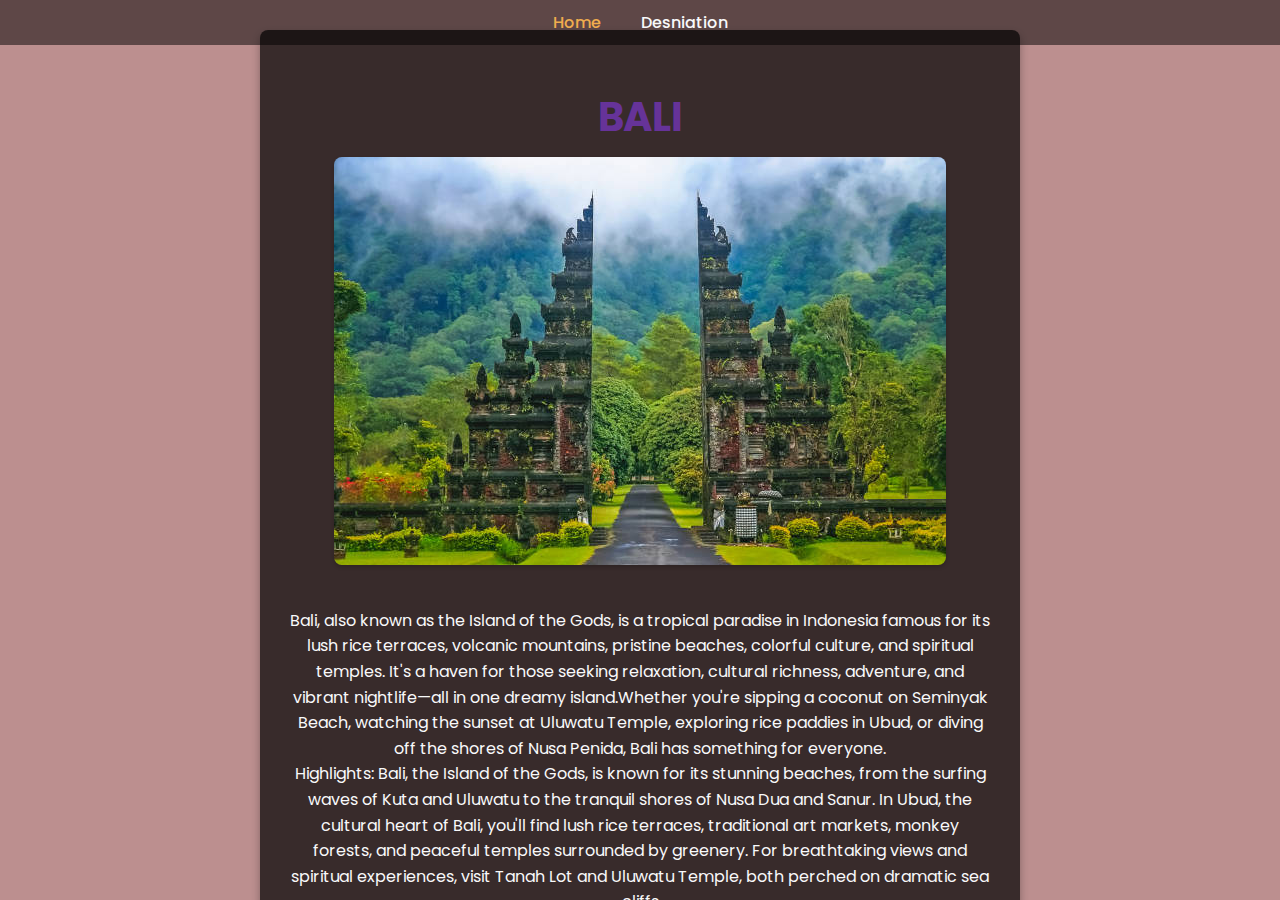
<file: bali.html>
<!DOCTYPE html>
<html lang="en">
<head>
    <meta charset="UTF-8">
    <meta name="viewport" content="width=device-width, initial-scale=1.0">
    <title>Bali</title>
    <link rel="preconnect" href="https://fonts.googleapis.com">
    <link rel="preconnect" href="https://fonts.gstatic.com" crossorigin>
    <link href="https://fonts.googleapis.com/css2?family=Poppins:wght@300;400;500;600;700&display=swap" rel="stylesheet">
    <style>
        :root {
            --primary-color: #f0ad4e;
            --secondary-color: #a7771d;
            --text-light: #f8f9fa;
            --text-dark: #212529;
            --bg-overlay: rgba(0, 0, 0, 0.7);
            --header-bg: rgba(0, 0, 0, 0.5);
            --border-radius: 8px;
            --spacing-sm: 10px;
            --spacing-md: 20px;
            --spacing-lg: 30px;
            --font-family: 'Poppins', sans-serif;
        }

        html, body {
            height: 100%;
            margin: 0;
            overflow: hidden;
            font-family: var(--font-family);
            background-color: rosybrown;
            background-size: cover;
            background-position: center;
            background-repeat: no-repeat;
            color: var(--text-light);
            display: flex;
            flex-direction: column;
        }

        header {
            position:absolute;
            top: 0;
            left: 0;
            width: 100%;
            z-index: 1000;
            background-color: var(--header-bg);
            padding: var(--spacing-sm) 0;
        }

        nav {
            display: flex;
            justify-content: center;
        }

        .nav-list {
            list-style: none;
            padding: 0;
            margin: 0;
            display: flex;
        }

        .nav-list .nav-item {
            margin: 0 var(--spacing-md);
        }

        .nav-list .nav-link {
            color: var(--text-light);
            text-decoration: none;
            font-weight: 500;
            transition: color 0.3s ease-in-out;
        }

        .nav-list .nav-link:hover,
        .nav-list .nav-link.active {
            color: var(--primary-color);
        }

        main {
            padding-top: 60px; /* Adjust based on header height */
            text-align: center;
            padding: var(--spacing-lg);
            flex-grow: 1;
            display: flex;
            flex-direction: column;
            align-items: center;
            justify-content: flex-start;
            overflow-y: auto;
        }

        .maladives-details {
            background-color: var(--bg-overlay);
            padding: var(--spacing-lg);
            border-radius: var(--border-radius);
            max-width: 80%;
            width: 700px;
            margin-bottom: var(--spacing-lg);
            box-shadow: 0 4px 8px rgba(0, 0, 0, 0.3);
        }

        .maladives-details h1 {
            font-size: 2.5em;
            margin-bottom: var(--spacing-sm);
        }

        .maladives-details img {
            max-width: 100%;
            height: auto;
            border-radius: var(--border-radius);
            margin-bottom: var(--spacing-md);
            box-shadow: 0 2px 4px rgba(0, 0, 0, 0.2);
        }

        .maladives-details p {
            line-height: 1.6;
            margin-bottom: var(--spacing-md);
        }

        .rating {
            font-size: 1.8em;
            color: gold;
            margin-bottom: var(--spacing-md);
        }

        .rating-stars {
            display: inline-block;
            font-size: 1.5em;
            line-height: 1;
        }

        .rating-stars::before {
            content: '★★★★'; /* Static rating using star characters */
            letter-spacing: 5px;
        }

        .back-button {
            background-color: transparent;
            color: var(--text-light);
            border: 2px solid var(--primary-color);
            padding: var(--spacing-sm) var(--spacing-md);
            border-radius: var(--border-radius);
            font-size: 1em;
            cursor: pointer;
            margin-top: var(--spacing-lg);
            transition: background-color 0.3s ease-in-out, color 0.3s ease-in-out;
        }

        .back-button:hover {
            background-color: var(--primary-color);
            color: var(--text-dark);
        }
    </style>
</head>
<body>
    <header>
        <nav>
            <ul class="nav-list">
                <li class="nav-item"><a class="nav-link active" href="index.html">Home</a></li>
                <li class="nav-item"><a class="nav-link" href="#desniation">Desniation</a></li>
            </ul>
        </nav>
    </header>
    <main>
        <section id="synopsis" class="maladives-details">
            <h1 style="color:rebeccapurple">BALI</h1>
            <img src="bali.jpg">
            <p>Bali, also known as the Island of the Gods, is a tropical paradise in Indonesia famous for its lush rice terraces, volcanic mountains, pristine beaches, colorful culture, and spiritual temples. It's a haven for those seeking relaxation, cultural richness, adventure, and vibrant nightlife—all in one dreamy island.Whether you're sipping a coconut on Seminyak Beach, watching the sunset at Uluwatu Temple, exploring rice paddies in Ubud, or diving off the shores of Nusa Penida, Bali has something for everyone.<br>
                
                Highlights:
                Bali, the Island of the Gods, is known for its stunning beaches, from the surfing waves of Kuta and Uluwatu to the tranquil shores of Nusa Dua and Sanur. In Ubud, the cultural heart of Bali, you'll find lush rice terraces, traditional art markets, monkey forests, and peaceful temples surrounded by greenery. For breathtaking views and spiritual experiences, visit Tanah Lot and Uluwatu Temple, both perched on dramatic sea cliffs</p>
            <p>🧳 Sample Travel Packages to the BALI</p>
            <p>1.Bali Honeymoon Retreat<br>
                Duration: 6 Days / 5 Nights
                Destinations: Ubud – Seminyak – Nusa Dua
                Includes:
                Private pool villa stay
                Sunset dinner cruise
                Couples' spa + flower bath
                Beach hopping tour + temple visits (Uluwatu, Tanah Lot)
                Private airport transfers
                Estimated Cost: $800 – $1,200 per couple                
            </p>
            <p>
            2.Bali Family Vacation<br>
            
            Duration: 7 Days / 6 Nights
            Destinations: Kuta – Ubud – Nusa Dua
            Includes:
            Family suite hotel accommodations
            Waterbom Bali tickets
            Monkey Forest & Bali Safari visits
            Traditional Balinese dance show
            Daily breakfast & private car with driver
            Estimated Cost: $1,200 – $1,800 for a family of four
            </p>
            <p>
            3. Bali Adventure & Island Explorer<br>
            
            Duration: 8 Days / 7 Nights
            Destinations: Ubud – Mount Batur – Nusa Penida – Canggu
            Includes:
            Mount Batur sunrise trek
            Nusa Penida snorkeling + day trip
            White-water rafting or ATV ride
            Local homestays or eco-lodges
            Bike tour through rice fields
            Estimated Cost: $700 – $1,000 per person
            </p>
            <div class="rating">
                <span class="rating-stars"></span>
            </div>

        </section>

       
    </script>
</body>
</html>
</file>
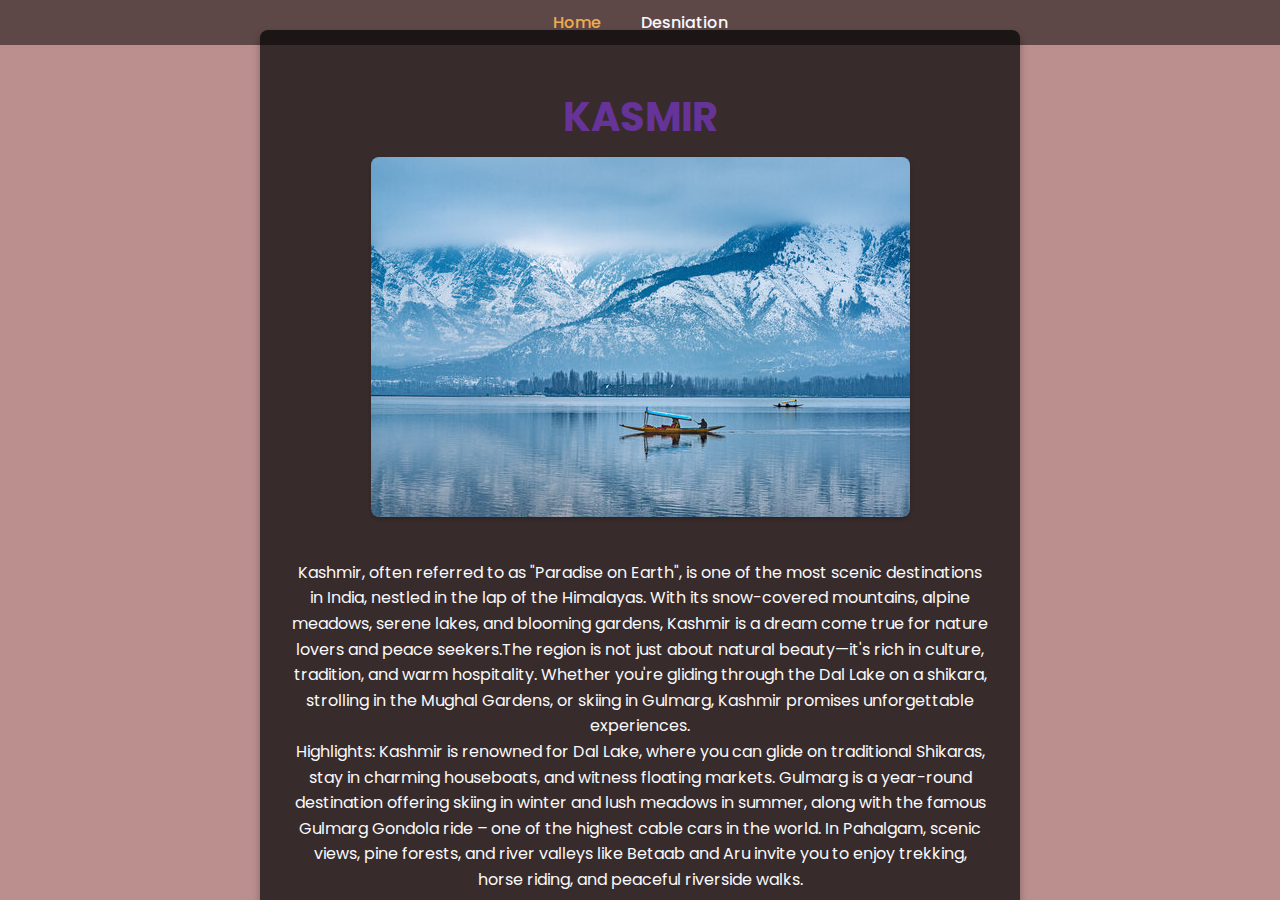
<file: kasmir.html>
<!DOCTYPE html>
<html lang="en">
<head>
    <meta charset="UTF-8">
    <meta name="viewport" content="width=device-width, initial-scale=1.0">
    <title>Kasmir</title>
    <link rel="preconnect" href="https://fonts.googleapis.com">
    <link rel="preconnect" href="https://fonts.gstatic.com" crossorigin>
    <link href="https://fonts.googleapis.com/css2?family=Poppins:wght@300;400;500;600;700&display=swap" rel="stylesheet">
    <style>
        :root {
            --primary-color: #f0ad4e;
            --secondary-color: #a7771d;
            --text-light: #f8f9fa;
            --text-dark: #212529;
            --bg-overlay: rgba(0, 0, 0, 0.7);
            --header-bg: rgba(0, 0, 0, 0.5);
            --border-radius: 8px;
            --spacing-sm: 10px;
            --spacing-md: 20px;
            --spacing-lg: 30px;
            --font-family: 'Poppins', sans-serif;
        }

        html, body {
            height: 100%;
            margin: 0;
            overflow: hidden;
            font-family: var(--font-family);
            background-color: rosybrown;
            background-size: cover;
            background-position: center;
            background-repeat: no-repeat;
            color: var(--text-light);
            display: flex;
            flex-direction: column;
        }

        header {
            position:absolute;
            top: 0;
            left: 0;
            width: 100%;
            z-index: 1000;
            background-color: var(--header-bg);
            padding: var(--spacing-sm) 0;
        }

        nav {
            display: flex;
            justify-content: center;
        }

        .nav-list {
            list-style: none;
            padding: 0;
            margin: 0;
            display: flex;
        }

        .nav-list .nav-item {
            margin: 0 var(--spacing-md);
        }

        .nav-list .nav-link {
            color: var(--text-light);
            text-decoration: none;
            font-weight: 500;
            transition: color 0.3s ease-in-out;
        }

        .nav-list .nav-link:hover,
        .nav-list .nav-link.active {
            color: var(--primary-color);
        }

        main {
            padding-top: 60px; /* Adjust based on header height */
            text-align: center;
            padding: var(--spacing-lg);
            flex-grow: 1;
            display: flex;
            flex-direction: column;
            align-items: center;
            justify-content: flex-start;
            overflow-y: auto;
        }

        .maladives-details {
            background-color: var(--bg-overlay);
            padding: var(--spacing-lg);
            border-radius: var(--border-radius);
            max-width: 80%;
            width: 700px;
            margin-bottom: var(--spacing-lg);
            box-shadow: 0 4px 8px rgba(0, 0, 0, 0.3);
        }

        .maladives-details h1 {
            font-size: 2.5em;
            margin-bottom: var(--spacing-sm);
        }

        .maladives-details img {
            max-width: 100%;
            height: auto;
            border-radius: var(--border-radius);
            margin-bottom: var(--spacing-md);
            box-shadow: 0 2px 4px rgba(0, 0, 0, 0.2);
        }

        .maladives-details p {
            line-height: 1.6;
            margin-bottom: var(--spacing-md);
        }

        .rating {
            font-size: 1.8em;
            color: gold;
            margin-bottom: var(--spacing-md);
        }

        .rating-stars {
            display: inline-block;
            font-size: 1.5em;
            line-height: 1;
        }

        .rating-stars::before {
            content: '★★★★'; /* Static rating using star characters */
            letter-spacing: 5px;
        }

        .back-button {
            background-color: transparent;
            color: var(--text-light);
            border: 2px solid var(--primary-color);
            padding: var(--spacing-sm) var(--spacing-md);
            border-radius: var(--border-radius);
            font-size: 1em;
            cursor: pointer;
            margin-top: var(--spacing-lg);
            transition: background-color 0.3s ease-in-out, color 0.3s ease-in-out;
        }

        .back-button:hover {
            background-color: var(--primary-color);
            color: var(--text-dark);
        }
    </style>
</head>
<body>
    <header>
        <nav>
            <ul class="nav-list">
                <li class="nav-item"><a class="nav-link active" href="index.html">Home</a></li>
                <li class="nav-item"><a class="nav-link" href="#desniation">Desniation</a></li>
            </ul>
        </nav>
    </header>
    <main>
        <section id="synopsis" class="maladives-details">
            <h1 style="color:rebeccapurple">KASMIR</h1>
            <img src="kasmir.jpg">
            <p>Kashmir, often referred to as "Paradise on Earth", is one of the most scenic destinations in India, nestled in the lap of the Himalayas. With its snow-covered mountains, alpine meadows, serene lakes, and blooming gardens, Kashmir is a dream come true for nature lovers and peace seekers.The region is not just about natural beauty—it's rich in culture, tradition, and warm hospitality. Whether you're gliding through the Dal Lake on a shikara, strolling in the Mughal Gardens, or skiing in Gulmarg, Kashmir promises unforgettable experiences.<br>
                
                Highlights:
                Kashmir is renowned for Dal Lake, where you can glide on traditional Shikaras, stay in charming houseboats, and witness floating markets. Gulmarg is a year-round destination offering skiing in winter and lush meadows in summer, along with the famous Gulmarg Gondola ride – one of the highest cable cars in the world. In Pahalgam, scenic views, pine forests, and river valleys like Betaab and Aru invite you to enjoy trekking, horse riding, and peaceful riverside walks.</p>
            <p>🧳 Sample Travel Packages to the KASHMIR</p>
            <p>1.Romantic Kashmir (Honeymoon Special)<br>
                
                Duration: 6 Days / 5 Nights
                Destinations: Srinagar – Gulmarg – Pahalgam – Sonmarg
                Includes:
                1 night in a luxury houseboat on Dal Lake
                Shikara ride + Candlelight dinner
                Gulmarg Gondola ride
                Daily breakfast and dinner
                Private cab and sightseeing tours
                Estimated Cost: ₹35,000 – ₹50,000 per couple
            </p>
            <p>
            2.Kashmir Scenic Splendor<br>
           
            Duration: 7 Days / 6 Nights
            Destinations: Srinagar – Sonmarg – Gulmarg – Pahalgam
            Includes:
            3-star or 4-star accommodations
            Sightseeing to Betaab Valley, Aru Valley, and Thajiwas Glacier
            Gondola ride + Local guided tours
            All transportation with driver
            Estimated Cost: ₹30,000 – ₹45,000 per person
            </p>
            <p>
            3. Budget Backpacker Kashmir<br>
           
            Duration: 5 Days / 4 Nights   
            Destinations: Srinagar – Gulmarg – Pahalgam
            Includes:
            Budget hotels or homestays
            Local bus/tempo traveler options
            Dal Lake shikara ride
            Shared day tours
            Estimated Cost: ₹15,000 – ₹22,000 per person
            </p>
            <div class="rating">
                <span class="rating-stars"></span>
            </div>

        </section>

       
    </script>
</body>
</html>
</file>
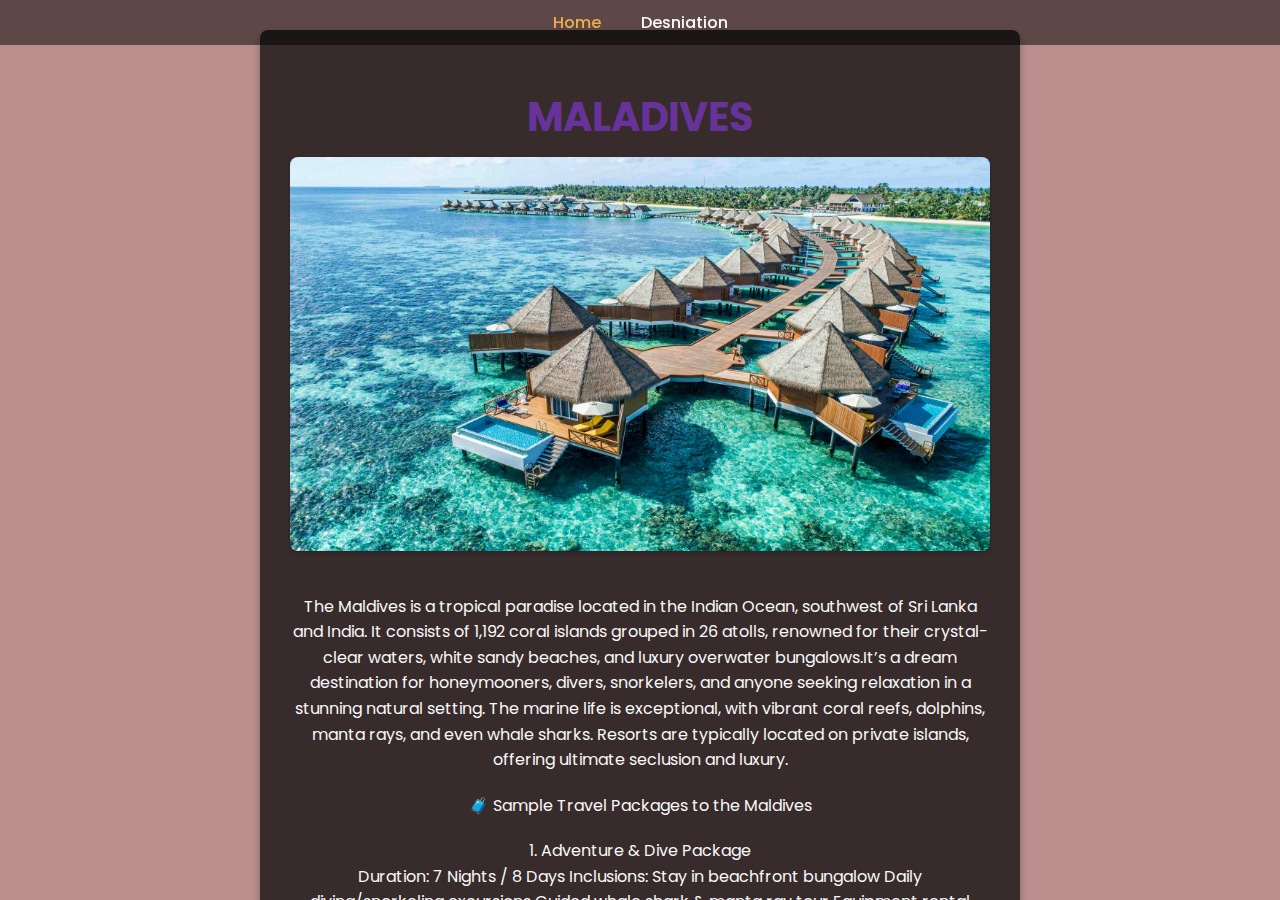
<file: Maladi.html>
<!DOCTYPE html>
<html lang="en">
<head>
    <meta charset="UTF-8">
    <meta name="viewport" content="width=device-width, initial-scale=1.0">
    <title>MALADIVES</title>
    <link rel="preconnect" href="https://fonts.googleapis.com">
    <link rel="preconnect" href="https://fonts.gstatic.com" crossorigin>
    <link href="https://fonts.googleapis.com/css2?family=Poppins:wght@300;400;500;600;700&display=swap" rel="stylesheet">
    <style>
        :root {
            --primary-color: #f0ad4e;
            --secondary-color: #a7771d;
            --text-light: #f8f9fa;
            --text-dark: #212529;
            --bg-overlay: rgba(0, 0, 0, 0.7);
            --header-bg: rgba(0, 0, 0, 0.5);
            --border-radius: 8px;
            --spacing-sm: 10px;
            --spacing-md: 20px;
            --spacing-lg: 30px;
            --font-family: 'Poppins', sans-serif;
        }

        html, body {
            height: 100%;
            margin: 0;
            overflow: hidden;
            font-family: var(--font-family);
            background-color: rosybrown;
            background-size: cover;
            background-position: center;
            background-repeat: no-repeat;
            color: var(--text-light);
            display: flex;
            flex-direction: column;
        }

        header {
            position: fixed;
            top: 0;
            left: 0;
            width: 100%;
            z-index: 1000;
            background-color: var(--header-bg);
            padding: var(--spacing-sm) 0;
        }

        nav {
            display: flex;
            justify-content: center;
        }

        .nav-list {
            list-style: none;
            padding: 0;
            margin: 0;
            display: flex;
        }

        .nav-list .nav-item {
            margin: 0 var(--spacing-md);
        }

        .nav-list .nav-link {
            color: var(--text-light);
            text-decoration: none;
            font-weight: 500;
            transition: color 0.3s ease-in-out;
        }

        .nav-list .nav-link:hover,
        .nav-list .nav-link.active {
            color: var(--primary-color);
        }

        main {
            padding-top: 60px; /* Adjust based on header height */
            text-align: center;
            padding: var(--spacing-lg);
            flex-grow: 1;
            display: flex;
            flex-direction: column;
            align-items: center;
            justify-content: flex-start;
            overflow-y: auto;
        }

        .maladives-details {
            background-color: var(--bg-overlay);
            padding: var(--spacing-lg);
            border-radius: var(--border-radius);
            max-width: 80%;
            width: 700px;
            margin-bottom: var(--spacing-lg);
            box-shadow: 0 4px 8px rgba(0, 0, 0, 0.3);
        }

        .maladives-details h1 {
            font-size: 2.5em;
            margin-bottom: var(--spacing-sm);
        }

        .maladives-details img {
            max-width: 100%;
            height: auto;
            border-radius: var(--border-radius);
            margin-bottom: var(--spacing-md);
            box-shadow: 0 2px 4px rgba(0, 0, 0, 0.2);
        }

        .maladives-details p {
            line-height: 1.6;
            margin-bottom: var(--spacing-md);
        }

        .rating {
            font-size: 1.8em;
            color: gold;
            margin-bottom: var(--spacing-md);
        }

        .rating-stars {
            display: inline-block;
            font-size: 1.5em;
            line-height: 1;
        }

        .rating-stars::before {
            content: '★★★★'; /* Static rating using star characters */
            letter-spacing: 5px;
        }

        .back-button {
            background-color: transparent;
            color: var(--text-light);
            border: 2px solid var(--primary-color);
            padding: var(--spacing-sm) var(--spacing-md);
            border-radius: var(--border-radius);
            font-size: 1em;
            cursor: pointer;
            margin-top: var(--spacing-lg);
            transition: background-color 0.3s ease-in-out, color 0.3s ease-in-out;
        }

        .back-button:hover {
            background-color: var(--primary-color);
            color: var(--text-dark);
        }
    </style>
</head>
<body>
    <header>
        <nav>
            <ul class="nav-list">
                <li class="nav-item"><a class="nav-link active" href="index.html">Home</a></li>
                <li class="nav-item"><a class="nav-link" href="#desniation">Desniation</a></li>
            </ul>
        </nav>
    </header>
    <main>
        <section id="synopsis" class="maladives-details">
            <h1 style="color:rebeccapurple">MALADIVES</h1>
            <img src="maldives-23wyvlaqa7aydqny.jpg">
            <p>The Maldives is a tropical paradise located in the Indian Ocean, southwest of Sri Lanka and India. It consists of 1,192 coral islands grouped in 26 atolls, renowned for their crystal-clear waters, white sandy beaches, and luxury overwater bungalows.It’s a dream destination for honeymooners, divers, snorkelers, and anyone seeking relaxation in a stunning natural setting. The marine life is exceptional, with vibrant coral reefs, dolphins, manta rays, and even whale sharks. Resorts are typically located on private islands, offering ultimate seclusion and luxury.</p>
            <p>🧳 Sample Travel Packages to the Maldives</p>
            <p>1. Adventure & Dive Package<br>
                
                Duration: 7 Nights / 8 Days
                Inclusions:
                Stay in beachfront bungalow
                Daily diving/snorkeling excursions
                Guided whale shark & manta ray tour
                Equipment rental
                Breakfast + Dinner
                Approx. Cost: 2,000–3,500 per person<br>
            </p>
            <p>
            2. Budget-Friendly Paradise<br>
                
                Duration: 4 Nights / 5 Days
                Inclusions:
                Stay in a guesthouse on a local island (like Maafushi)
                Speedboat transfers
                Daily breakfast
                Sandbank and dolphin cruise tour
                Approx. Cost: $800–$1,200 per person
            </p>
            <p>
            3. Luxury Wellness Retreat<br>
               
               Duration: 6 Nights / 7 Days
               Inclusions:
               Stay at a high-end wellness resort
               Daily yoga and meditation sessions
               Detox meals & juices
               Spa treatments & water activities
               Approx. Cost: $3,000–$5,000 per person


            </p>
            <div class="rating">
                <span class="rating-stars"></span>
            </div>

        </section>

       
    </script>
</body>
</html>
</file>
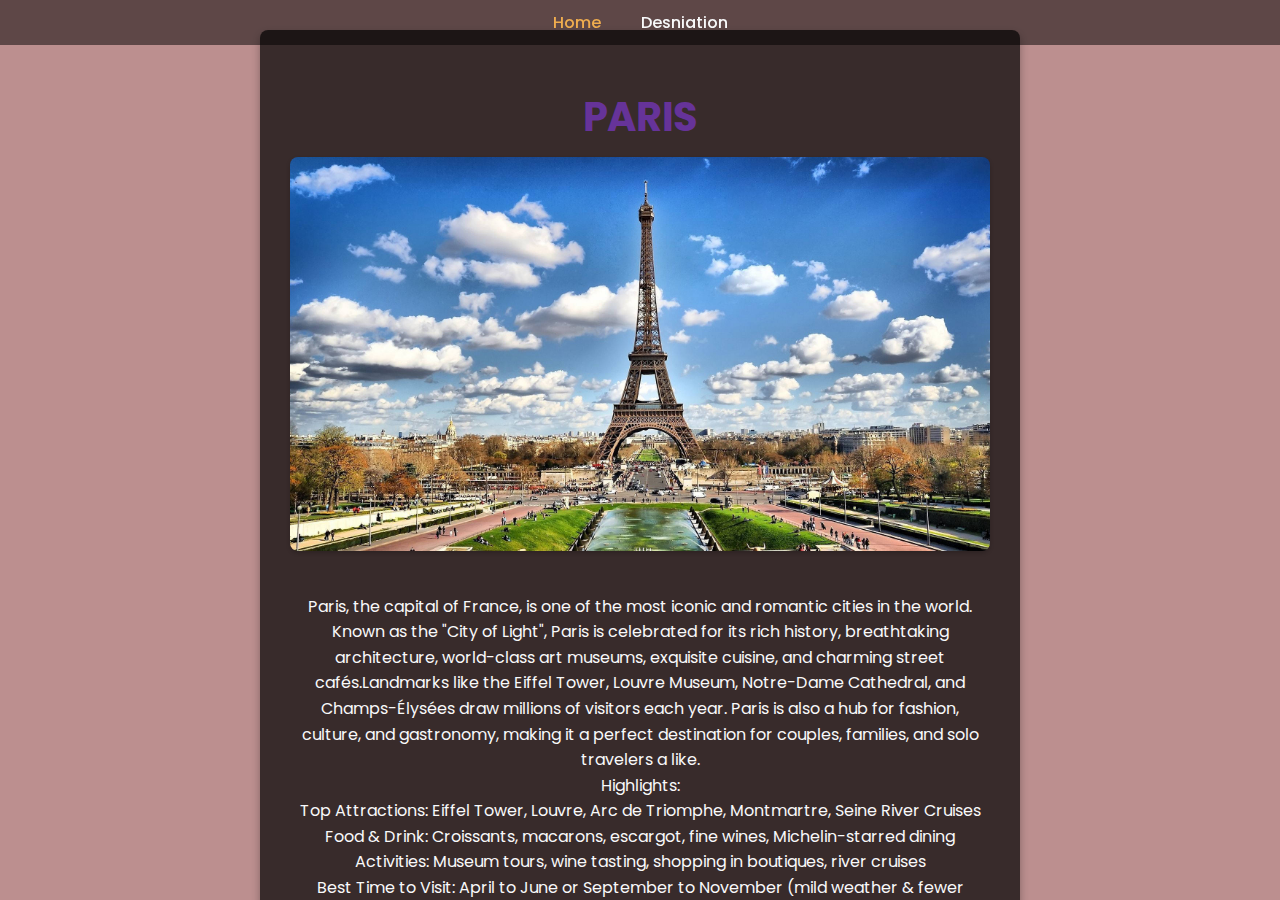
<file: paris.html>
<!DOCTYPE html>
<html lang="en">
<head>
    <meta charset="UTF-8">
    <meta name="viewport" content="width=device-width, initial-scale=1.0">
    <title>PARIS</title>
    <link rel="preconnect" href="https://fonts.googleapis.com">
    <link rel="preconnect" href="https://fonts.gstatic.com" crossorigin>
    <link href="https://fonts.googleapis.com/css2?family=Poppins:wght@300;400;500;600;700&display=swap" rel="stylesheet">
    <style>
        :root {
            --primary-color: #f0ad4e;
            --secondary-color: #a7771d;
            --text-light: #f8f9fa;
            --text-dark: #212529;
            --bg-overlay: rgba(0, 0, 0, 0.7);
            --header-bg: rgba(0, 0, 0, 0.5);
            --border-radius: 8px;
            --spacing-sm: 10px;
            --spacing-md: 20px;
            --spacing-lg: 30px;
            --font-family: 'Poppins', sans-serif;
        }

        html, body {
            height: 100%;
            margin: 0;
            overflow: hidden;
            font-family: var(--font-family);
            background-color: rosybrown;
            background-size: cover;
            background-position: center;
            background-repeat: no-repeat;
            color: var(--text-light);
            display: flex;
            flex-direction: column;
        }

        header {
            position: fixed;
            top: 0;
            left: 0;
            width: 100%;
            z-index: 1000;
            background-color: var(--header-bg);
            padding: var(--spacing-sm) 0;
        }

        nav {
            display: flex;
            justify-content: center;
        }

        .nav-list {
            list-style: none;
            padding: 0;
            margin: 0;
            display: flex;
        }

        .nav-list .nav-item {
            margin: 0 var(--spacing-md);
        }

        .nav-list .nav-link {
            color: var(--text-light);
            text-decoration: none;
            font-weight: 500;
            transition: color 0.3s ease-in-out;
        }

        .nav-list .nav-link:hover,
        .nav-list .nav-link.active {
            color: var(--primary-color);
        }

        main {
            padding-top: 60px; /* Adjust based on header height */
            text-align: center;
            padding: var(--spacing-lg);
            flex-grow: 1;
            display: flex;
            flex-direction: column;
            align-items: center;
            justify-content: flex-start;
            overflow-y: auto;
        }

        .maladives-details {
            background-color: var(--bg-overlay);
            padding: var(--spacing-lg);
            border-radius: var(--border-radius);
            max-width: 80%;
            width: 700px;
            margin-bottom: var(--spacing-lg);
            box-shadow: 0 4px 8px rgba(0, 0, 0, 0.3);
        }

        .maladives-details h1 {
            font-size: 2.5em;
            margin-bottom: var(--spacing-sm);
        }

        .maladives-details img {
            max-width: 100%;
            height: auto;
            border-radius: var(--border-radius);
            margin-bottom: var(--spacing-md);
            box-shadow: 0 2px 4px rgba(0, 0, 0, 0.2);
        }

        .maladives-details p {
            line-height: 1.6;
            margin-bottom: var(--spacing-md);
        }

        .rating {
            font-size: 1.8em;
            color: gold;
            margin-bottom: var(--spacing-md);
        }

        .rating-stars {
            display: inline-block;
            font-size: 1.5em;
            line-height: 1;
        }

        .rating-stars::before {
            content: '★★★★'; /* Static rating using star characters */
            letter-spacing: 5px;
        }

        .back-button {
            background-color: transparent;
            color: var(--text-light);
            border: 2px solid var(--primary-color);
            padding: var(--spacing-sm) var(--spacing-md);
            border-radius: var(--border-radius);
            font-size: 1em;
            cursor: pointer;
            margin-top: var(--spacing-lg);
            transition: background-color 0.3s ease-in-out, color 0.3s ease-in-out;
        }

        .back-button:hover {
            background-color: var(--primary-color);
            color: var(--text-dark);
        }
    </style>
</head>
<body>
    <header>
        <nav>
            <ul class="nav-list">
                <li class="nav-item"><a class="nav-link active" href="index.html">Home</a></li>
                <li class="nav-item"><a class="nav-link" href="#desniation">Desniation</a></li>
            </ul>
        </nav>
    </header>
    <main>
        <section id="synopsis" class="maladives-details">
            <h1 style="color:rebeccapurple">PARIS</h1>
            <img src="paris-zy4x2ow5p7j5qi4a.jpg">
            <p>Paris, the capital of France, is one of the most iconic and romantic cities in the world. Known as the "City of Light", Paris is celebrated for its rich history, breathtaking architecture, world-class art museums, exquisite cuisine, and charming street cafés.Landmarks like the Eiffel Tower, Louvre Museum, Notre-Dame Cathedral, and Champs-Élysées draw millions of visitors each year. Paris is also a hub for fashion, culture, and gastronomy, making it a perfect destination for couples, families, and solo travelers a like.<br>
                Highlights:<br>
                Top Attractions: Eiffel Tower, Louvre, Arc de Triomphe, Montmartre, Seine River Cruises<br>
                Food & Drink: Croissants, macarons, escargot, fine wines, Michelin-starred dining<br>
                Activities: Museum tours, wine tasting, shopping in boutiques, river cruises<br>
                Best Time to Visit: April to June or September to November (mild weather & fewer crowds)</p>
            <p>🧳 Sample Travel Packages to the PARIS</p>
            <p>1. Romantic Paris Getaway<br>
                
                Duration: 5 Nights / 6 Days
                Includes:
                4-star hotel near the Eiffel Tower
                Seine River Dinner Cruise
                Eiffel Tower skip-the-line tickets
                Versailles Palace day trip
                Daily breakfast
                Estimated Cost:1,800–2,500 per couple<br>
            </p>
            <p>
            2. Art & Culture Explorer<br>
            
                 Duration: 7 Nights / 8 Days
                 Includes:
                 Central Paris hotel stay
                 Louvre Museum and Musée d'Orsay tickets
                 Guided walking tour of Montmartre
                 Day trip to Giverny (Monet’s Gardens)
                 Metro pass for easy travel
                 Estimated Cost: $2,000–$3,000 per person
            </p>
            <p>
            3. Budget-Friendly Paris<br>
              
            Duration: 4 Nights / 5 Days
            Includes:
            Stay in 3-star hotel or boutique hostel
            Hop-on hop-off bus tour
            Entry to key landmarks (Eiffel Tower, Notre-Dame)
            Public transport pass
            Estimated Cost:700–1,200 per person
            </p>
            <div class="rating">
                <span class="rating-stars"></span>
            </div>

        </section>

       
    </script>
</body>
</html>
</file>
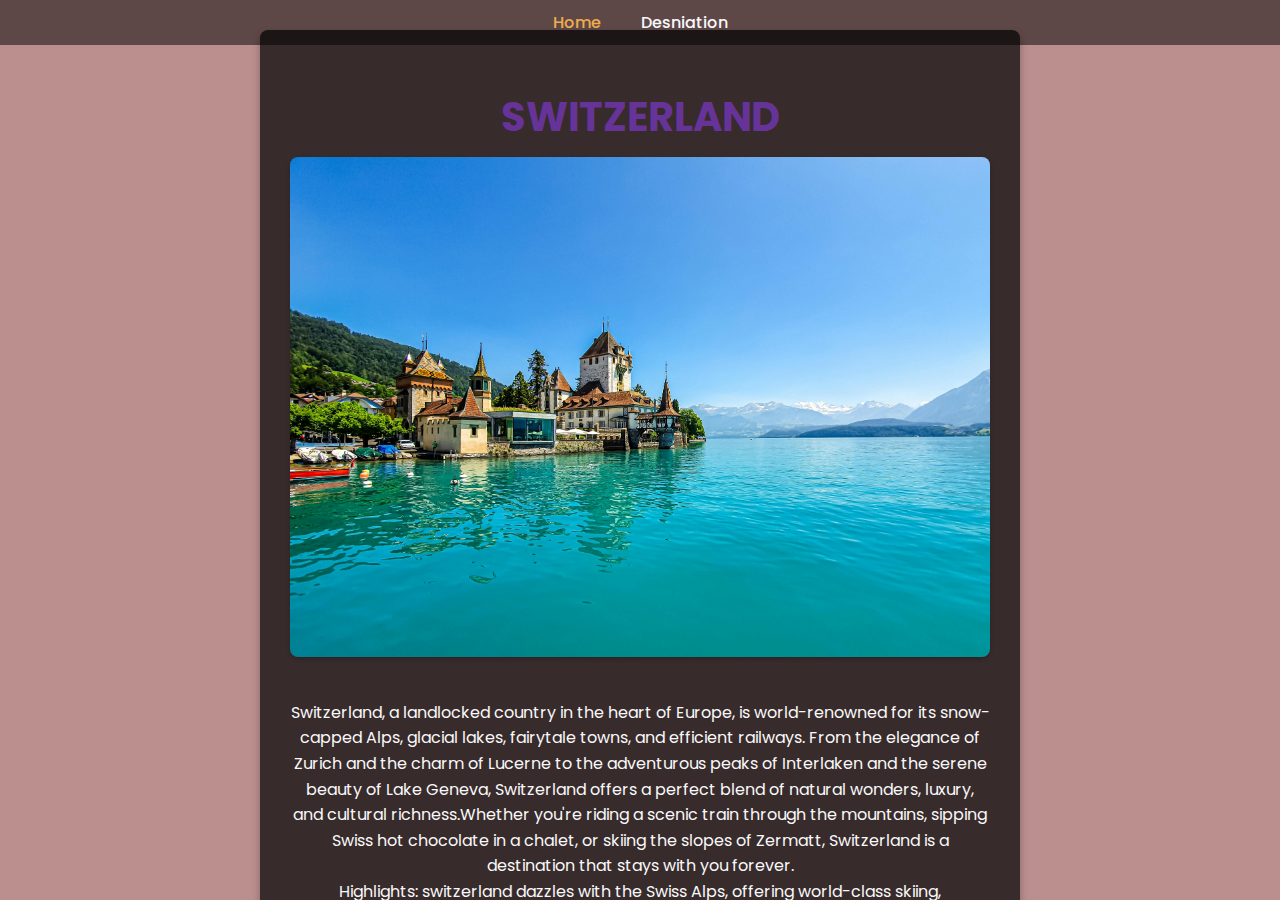
<file: switzerland.html>
<!DOCTYPE html>
<html lang="en">
<head>
    <meta charset="UTF-8">
    <meta name="viewport" content="width=device-width, initial-scale=1.0">
    <title>Switzerland</title>
    <link rel="preconnect" href="https://fonts.googleapis.com">
    <link rel="preconnect" href="https://fonts.gstatic.com" crossorigin>
    <link href="https://fonts.googleapis.com/css2?family=Poppins:wght@300;400;500;600;700&display=swap" rel="stylesheet">
    <style>
        :root {
            --primary-color: #f0ad4e;
            --secondary-color: #a7771d;
            --text-light: #f8f9fa;
            --text-dark: #212529;
            --bg-overlay: rgba(0, 0, 0, 0.7);
            --header-bg: rgba(0, 0, 0, 0.5);
            --border-radius: 8px;
            --spacing-sm: 10px;
            --spacing-md: 20px;
            --spacing-lg: 30px;
            --font-family: 'Poppins', sans-serif;
        }

        html, body {
            height: 100%;
            margin: 0;
            overflow: hidden;
            font-family: var(--font-family);
            background-color: rosybrown;
            background-size: cover;
            background-position: center;
            background-repeat: no-repeat;
            color: var(--text-light);
            display: flex;
            flex-direction: column;
        }

        header {
            position:absolute;
            top: 0;
            left: 0;
            width: 100%;
            z-index: 1000;
            background-color: var(--header-bg);
            padding: var(--spacing-sm) 0;
        }

        nav {
            display: flex;
            justify-content: center;
        }

        .nav-list {
            list-style: none;
            padding: 0;
            margin: 0;
            display: flex;
        }

        .nav-list .nav-item {
            margin: 0 var(--spacing-md);
        }

        .nav-list .nav-link {
            color: var(--text-light);
            text-decoration: none;
            font-weight: 500;
            transition: color 0.3s ease-in-out;
        }

        .nav-list .nav-link:hover,
        .nav-list .nav-link.active {
            color: var(--primary-color);
        }

        main {
            padding-top: 60px; /* Adjust based on header height */
            text-align: center;
            padding: var(--spacing-lg);
            flex-grow: 1;
            display: flex;
            flex-direction: column;
            align-items: center;
            justify-content: flex-start;
            overflow-y: auto;
        }

        .maladives-details {
            background-color: var(--bg-overlay);
            padding: var(--spacing-lg);
            border-radius: var(--border-radius);
            max-width: 80%;
            width: 700px;
            margin-bottom: var(--spacing-lg);
            box-shadow: 0 4px 8px rgba(0, 0, 0, 0.3);
        }

        .maladives-details h1 {
            font-size: 2.5em;
            margin-bottom: var(--spacing-sm);
        }

        .maladives-details img {
            max-width: 100%;
            height: auto;
            border-radius: var(--border-radius);
            margin-bottom: var(--spacing-md);
            box-shadow: 0 2px 4px rgba(0, 0, 0, 0.2);
        }

        .maladives-details p {
            line-height: 1.6;
            margin-bottom: var(--spacing-md);
        }

        .rating {
            font-size: 1.8em;
            color: gold;
            margin-bottom: var(--spacing-md);
        }

        .rating-stars {
            display: inline-block;
            font-size: 1.5em;
            line-height: 1;
        }

        .rating-stars::before {
            content: '★★★★'; /* Static rating using star characters */
            letter-spacing: 5px;
        }

        .back-button {
            background-color: transparent;
            color: var(--text-light);
            border: 2px solid var(--primary-color);
            padding: var(--spacing-sm) var(--spacing-md);
            border-radius: var(--border-radius);
            font-size: 1em;
            cursor: pointer;
            margin-top: var(--spacing-lg);
            transition: background-color 0.3s ease-in-out, color 0.3s ease-in-out;
        }

        .back-button:hover {
            background-color: var(--primary-color);
            color: var(--text-dark);
        }
    </style>
</head>
<body>
    <header>
        <nav>
            <ul class="nav-list">
                <li class="nav-item"><a class="nav-link active" href="index.html">Home</a></li>
                <li class="nav-item"><a class="nav-link" href="#desniation">Desniation</a></li>
            </ul>
        </nav>
    </header>
    <main>
        <section id="synopsis" class="maladives-details">
            <h1 style="color:rebeccapurple">SWITZERLAND</h1>
            <img src="switzerland.jpg">
            <p>Switzerland, a landlocked country in the heart of Europe, is world-renowned for its snow-capped Alps, glacial lakes, fairytale towns, and efficient railways. From the elegance of Zurich and the charm of Lucerne to the adventurous peaks of Interlaken and the serene beauty of Lake Geneva, Switzerland offers a perfect blend of natural wonders, luxury, and cultural richness.Whether you're riding a scenic train through the mountains, sipping Swiss hot chocolate in a chalet, or skiing the slopes of Zermatt, Switzerland is a destination that stays with you forever.<br>
                
                Highlights:
                switzerland dazzles with the Swiss Alps, offering world-class skiing, snowboarding, and stunning mountain views from destinations like Zermatt, St. Moritz, and Jungfrau. Lucerne charms visitors with its medieval old town, wooden Chapel Bridge, and serene lake surrounded by snow-capped peaks. In Interlaken, adrenaline seekers can enjoy skydiving, paragliding, and scenic hikes between two sparkling lakes.</p>
            <p>🧳 Sample Travel Packages to the SWITZERLAND</p>
            <p>1.Romantic Switzerland Getaway (Honeymoon Special)<br>
                
                Duration: 7 Days / 6 Nights
                Destinations: Zurich – Lucerne – Interlaken – Zermatt
                Includes:
                Swiss Travel Pass (unlimited trains, buses, boats)
                Glacier Express panoramic train ride
                Matterhorn tour + Gornergrat railway
                Lake Lucerne cruise
                Chocolate & cheese tasting tour
                Estimated Cost: 2,200 – 3,000 per person
            </p>
            <p>
            2.Best of Switzerland by Train<br>
           
            Duration: 8 Days / 7 Nights 
            Destinations: Geneva – Bern – Interlaken – Lucerne – Zurich
            Includes:
            2nd class Swiss rail pass
            Guided city tours
            Day trips to Jungfraujoch (Top of Europe) and Mt. Pilatus
            Hotel accommodation with breakfast<br>
            Estimated Cost:2,000 – 2,700 per person
            </p>
            <p>
            3. Swiss Alpine Adventure Tour<br>
            
            Duration: 6 Days / 5 Nights
            Destinations: Interlaken – Lauterbrunnen – Grindelwald – Zermatt
            Includes:
            Hiking & nature trails
            Adventure activities (paragliding, snowshoeing, zip line)
            Jungfrau or Titlis cable car ride
            Mountain lodge accommodations
            Estimated Cost:1,800 – 2,500 per person
            
            </p>
            <div class="rating">
                <span class="rating-stars"></span>
            </div>

        </section>

       
    </script>
</body>
</html>
</file>
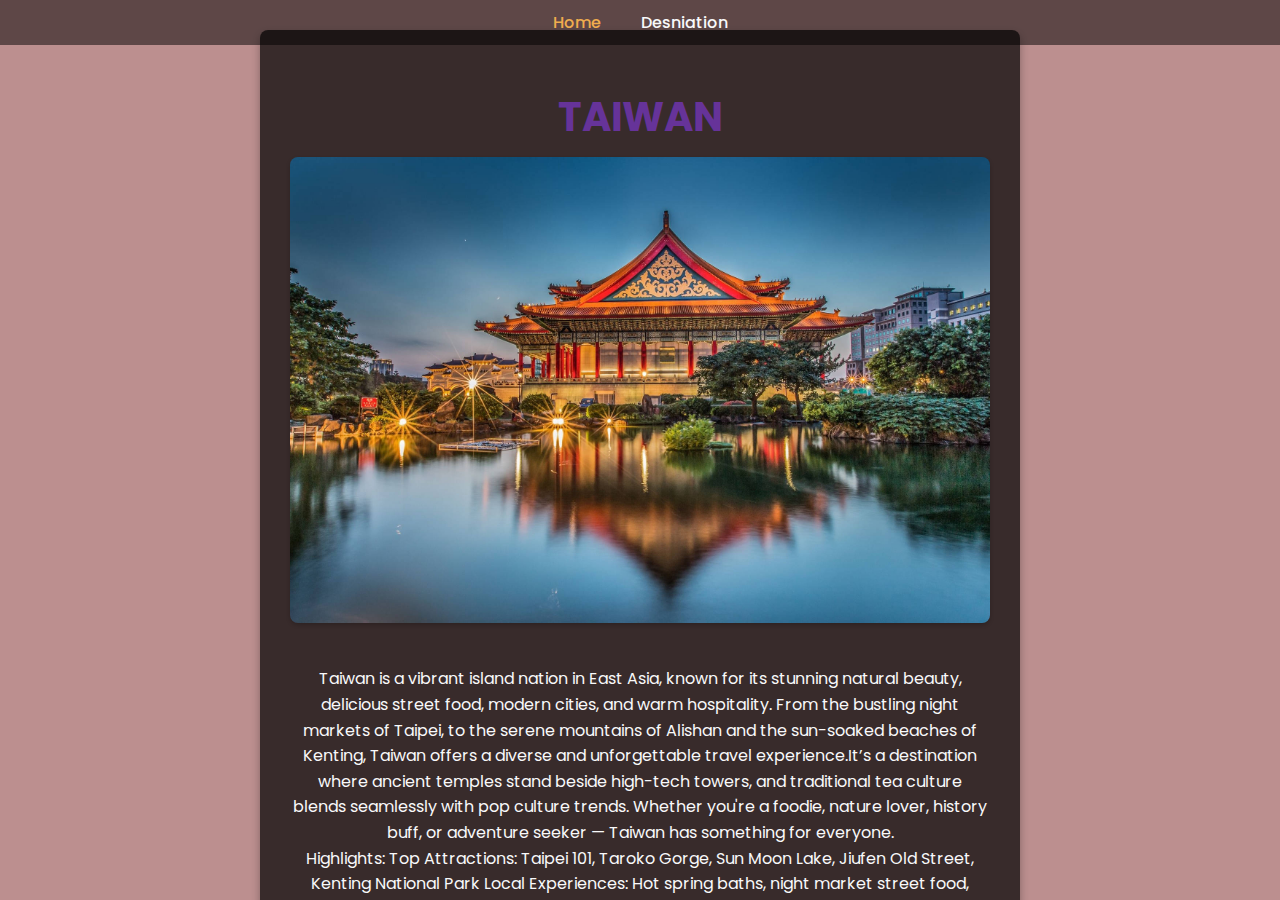
<file: taiwan.html>
<!DOCTYPE html>
<html lang="en">
<head>
    <meta charset="UTF-8">
    <meta name="viewport" content="width=device-width, initial-scale=1.0">
    <title>Taiwan</title>
    <link rel="preconnect" href="https://fonts.googleapis.com">
    <link rel="preconnect" href="https://fonts.gstatic.com" crossorigin>
    <link href="https://fonts.googleapis.com/css2?family=Poppins:wght@300;400;500;600;700&display=swap" rel="stylesheet">
    <style>
        :root {
            --primary-color: #f0ad4e;
            --secondary-color: #a7771d;
            --text-light: #f8f9fa;
            --text-dark: #212529;
            --bg-overlay: rgba(0, 0, 0, 0.7);
            --header-bg: rgba(0, 0, 0, 0.5);
            --border-radius: 8px;
            --spacing-sm: 10px;
            --spacing-md: 20px;
            --spacing-lg: 30px;
            --font-family: 'Poppins', sans-serif;
        }

        html, body {
            height: 100%;
            margin: 0;
            overflow: hidden;
            font-family: var(--font-family);
            background-color: rosybrown;
            background-size: cover;
            background-position: center;
            background-repeat: no-repeat;
            color: var(--text-light);
            display: flex;
            flex-direction: column;
        }

        header {
            position:absolute;
            top: 0;
            left: 0;
            width: 100%;
            z-index: 1000;
            background-color: var(--header-bg);
            padding: var(--spacing-sm) 0;
        }

        nav {
            display: flex;
            justify-content: center;
        }

        .nav-list {
            list-style: none;
            padding: 0;
            margin: 0;
            display: flex;
        }

        .nav-list .nav-item {
            margin: 0 var(--spacing-md);
        }

        .nav-list .nav-link {
            color: var(--text-light);
            text-decoration: none;
            font-weight: 500;
            transition: color 0.3s ease-in-out;
        }

        .nav-list .nav-link:hover,
        .nav-list .nav-link.active {
            color: var(--primary-color);
        }

        main {
            padding-top: 60px; /* Adjust based on header height */
            text-align: center;
            padding: var(--spacing-lg);
            flex-grow: 1;
            display: flex;
            flex-direction: column;
            align-items: center;
            justify-content: flex-start;
            overflow-y: auto;
        }

        .maladives-details {
            background-color: var(--bg-overlay);
            padding: var(--spacing-lg);
            border-radius: var(--border-radius);
            max-width: 80%;
            width: 700px;
            margin-bottom: var(--spacing-lg);
            box-shadow: 0 4px 8px rgba(0, 0, 0, 0.3);
        }

        .maladives-details h1 {
            font-size: 2.5em;
            margin-bottom: var(--spacing-sm);
        }

        .maladives-details img {
            max-width: 100%;
            height: auto;
            border-radius: var(--border-radius);
            margin-bottom: var(--spacing-md);
            box-shadow: 0 2px 4px rgba(0, 0, 0, 0.2);
        }

        .maladives-details p {
            line-height: 1.6;
            margin-bottom: var(--spacing-md);
        }

        .rating {
            font-size: 1.8em;
            color: gold;
            margin-bottom: var(--spacing-md);
        }

        .rating-stars {
            display: inline-block;
            font-size: 1.5em;
            line-height: 1;
        }

        .rating-stars::before {
            content: '★★★★'; /* Static rating using star characters */
            letter-spacing: 5px;
        }

        .back-button {
            background-color: transparent;
            color: var(--text-light);
            border: 2px solid var(--primary-color);
            padding: var(--spacing-sm) var(--spacing-md);
            border-radius: var(--border-radius);
            font-size: 1em;
            cursor: pointer;
            margin-top: var(--spacing-lg);
            transition: background-color 0.3s ease-in-out, color 0.3s ease-in-out;
        }

        .back-button:hover {
            background-color: var(--primary-color);
            color: var(--text-dark);
        }
    </style>
</head>
<body>
    <header>
        <nav>
            <ul class="nav-list">
                <li class="nav-item"><a class="nav-link active" href="index.html">Home</a></li>
                <li class="nav-item"><a class="nav-link" href="#desniation">Desniation</a></li>
            </ul>
        </nav>
    </header>
    <main>
        <section id="synopsis" class="maladives-details">
            <h1 style="color:rebeccapurple">TAIWAN</h1>
            <img src="taiwan-kdq37yluc9yj47v2.jpg">
            <p>Taiwan is a vibrant island nation in East Asia, known for its stunning natural beauty, delicious street food, modern cities, and warm hospitality. From the bustling night markets of Taipei, to the serene mountains of Alishan and the sun-soaked beaches of Kenting, Taiwan offers a diverse and unforgettable travel experience.It’s a destination where ancient temples stand beside high-tech towers, and traditional tea culture blends seamlessly with pop culture trends. Whether you're a foodie, nature lover, history buff, or adventure seeker — Taiwan has something for everyone.<br>
                
                Highlights:
                Top Attractions: Taipei 101, Taroko Gorge, Sun Moon Lake, Jiufen Old Street, Kenting National Park
                Local Experiences: Hot spring baths, night market street food, lantern lighting in Pingxi, cycling around Sun Moon Lake
                Best Time to Visit: October to April (cooler, drier weather)</p>
            <p>🧳 Sample Travel Packages to the TAIWAN</p>
            <p>1. Taipei City Explorer<br>
                
                Duration: 4 Nights / 5 Days<br>
                Includes:
                Hotel stay in central Taipei
                Taipei 101 Observatory Pass
                Day trip to Jiufen & Shifen (with lantern experience)
                Night market food tour
                EasyCard for MRT transport
                Estimated Cost:800–1,200 per person<br>
            </p>
            <p>
            2.Taiwan Nature Adventure<br>
            
            Duration: 7 Nights / 8 Days<br>
            Includes:
            Travel across Taipei, Taroko Gorge, Sun Moon Lake, and Alishan
            Scenic train and high-speed rail tickets
            Guided nature hikes in Taroko and Alishan sunrise tour
            Boat ride on Sun Moon Lake
            Estimated Cost:1,500-2,200 per person
            </p>
            <p>
            3. Tropical Taiwan Getaway<br>
              
            Duration: 6 Nights / 7 Days
            Includes:
            Stay in Kenting National Park area (beachside resort)
            Water sports activities (snorkeling, paddle boarding)
            Day trip to Kaohsiung city
            Relaxation in natural hot springs
            Estimated Cost: $1,400–$2,000 per person
            </p>
            <div class="rating">
                <span class="rating-stars"></span>
            </div>

        </section>

       
    </script>
</body>
</html>
</file>
